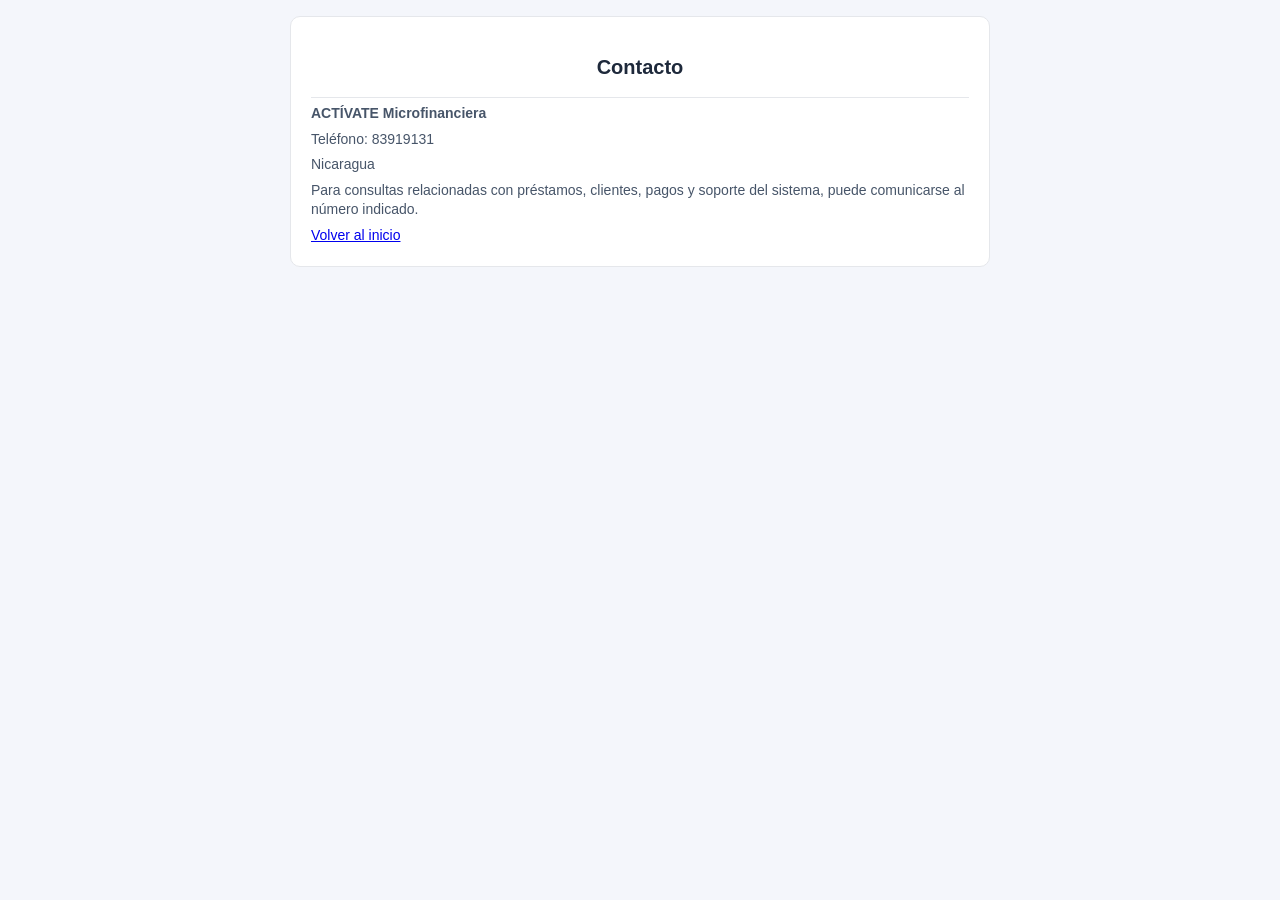
<file: contacto.html>
<!DOCTYPE html>
<html lang="es">
<head>
    <meta charset="UTF-8">
    <meta name="viewport" content="width=device-width, initial-scale=1.0">
    <title>Contacto - ACTÍVATE</title>
    <link rel="stylesheet" href="styles.css">
</head>
<body>

<div class="card">
    <h1>Contacto</h1>

    <p><strong>ACTÍVATE Microfinanciera</strong></p>

    <p>Teléfono: 83919131</p>

    <p>Nicaragua</p>

    <p>
        Para consultas relacionadas con préstamos, clientes,
        pagos y soporte del sistema, puede comunicarse al número indicado.
    </p>

    <a href="login.html">Volver al inicio</a>
</div>

</body>
</html>
</file>
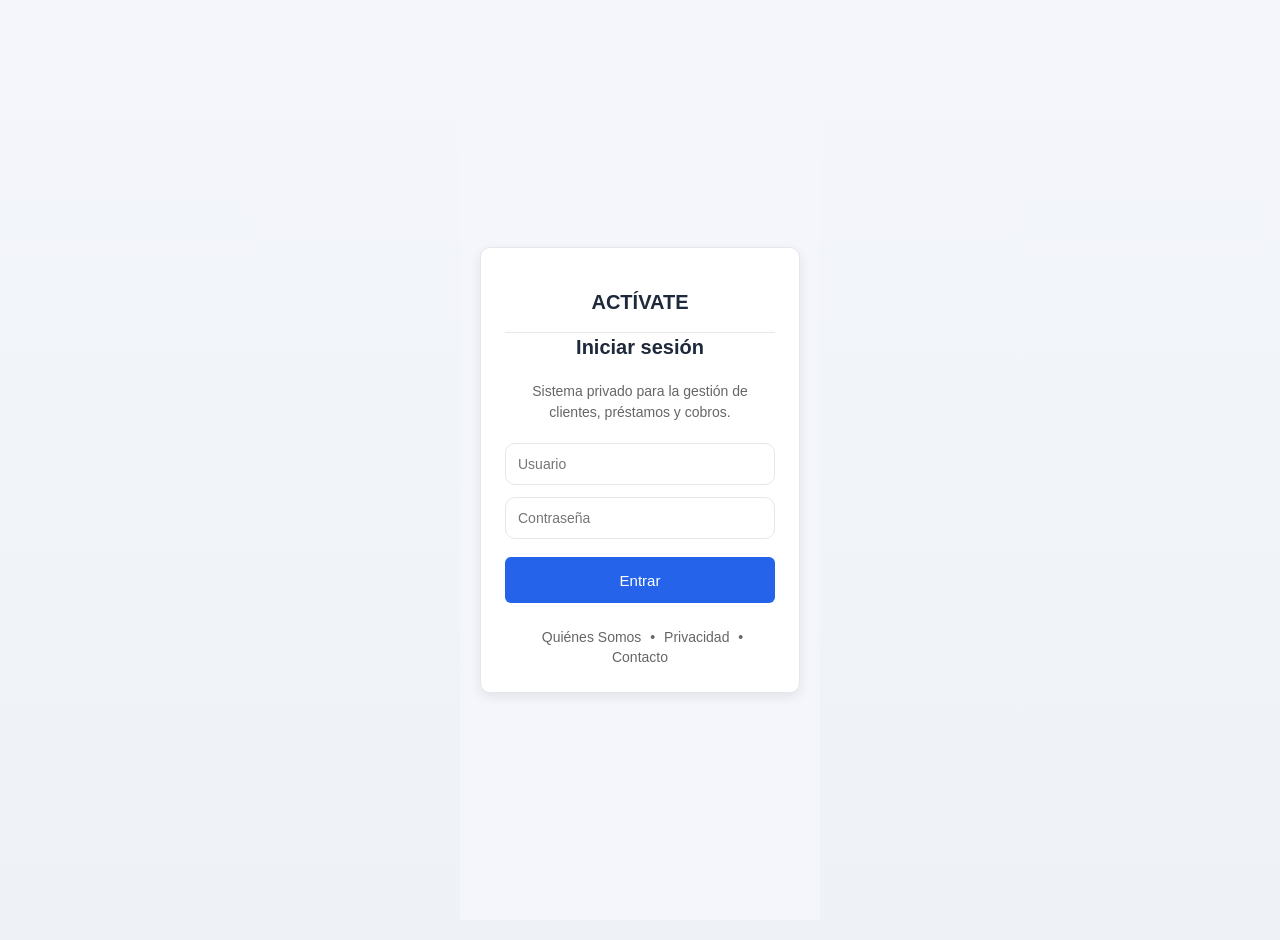
<file: login.html>
<!DOCTYPE html>
<html lang="es">
<head>
    <meta charset="UTF-8">
    <meta name="viewport" content="width=device-width, initial-scale=1.0">
    <title>ACTÍVATE - Inicio de Sesión</title>
    <link rel="stylesheet" href="styles.css">
</head>
<body>

<div class="login-page">

    <div class="login-card">

        <h1>ACTÍVATE</h1>

        <h2>Iniciar sesión</h2>

        <p class="login-desc">
            Sistema privado para la gestión de clientes,
            préstamos y cobros.
        </p>

        <input id="loginUsuario" placeholder="Usuario">
        <input id="loginPassword" type="password" placeholder="Contraseña">

        <button id="loginBtn" onclick="login()" type="button">
            <span class="btn-text">Entrar</span>
            <span class="btn-loader" aria-hidden="true"></span>
        </button>

        <p id="loginMsg"></p>

        <div class="login-footer">
            <a href="nosotros.html">Quiénes Somos</a>
            <span>•</span>
            <a href="privacidad.html">Privacidad</a>
            <span>•</span>
            <a href="contacto.html">Contacto</a>
        </div>

    </div>

</div>

<script src="js/toast.js"></script>
<script src="js/config.js"></script>

<script>
function setLoginLoading(isLoading) {
  const btn = document.getElementById("loginBtn");
  const text = btn.querySelector(".btn-text");
  const loader = btn.querySelector(".btn-loader");

  btn.disabled = isLoading;
  btn.classList.toggle("is-loading", isLoading);
  text.textContent = isLoading ? "Entrando..." : "Entrar";
  loader.style.display = isLoading ? "inline-block" : "none";
}

function login() {
  const usuario = document.getElementById("loginUsuario").value;
  const password = document.getElementById("loginPassword").value;

  setLoginLoading(true);

  fetch(`${API_URL}/api/auth/login`, {
    method: "POST",
    headers: {
      "Content-Type": "application/json"
    },
    body: JSON.stringify({ usuario, password })
  })
    .then(res => res.json())
    .then(data => {
      if (data.token) {

        localStorage.setItem("token", data.token);

        localStorage.setItem(
          "usuario_nombre",
          data.usuario.nombre || data.usuario.nombre_completo || "Administrador"
        );

        localStorage.setItem(
          "usuario_user",
          data.usuario.usuario || data.usuario.username || ""
        );

        window.location.href = "index.html";

      } else {
        document.getElementById("loginMsg").innerText =
          data.mensaje || "Error de login";
      }
    })
    .catch(err => {
      console.error(err);
      document.getElementById("loginMsg").innerText =
        "Error de conexión";
    })
    .finally(() => {
      setLoginLoading(false);
    });
}
</script>

</body>
</html>
</file>
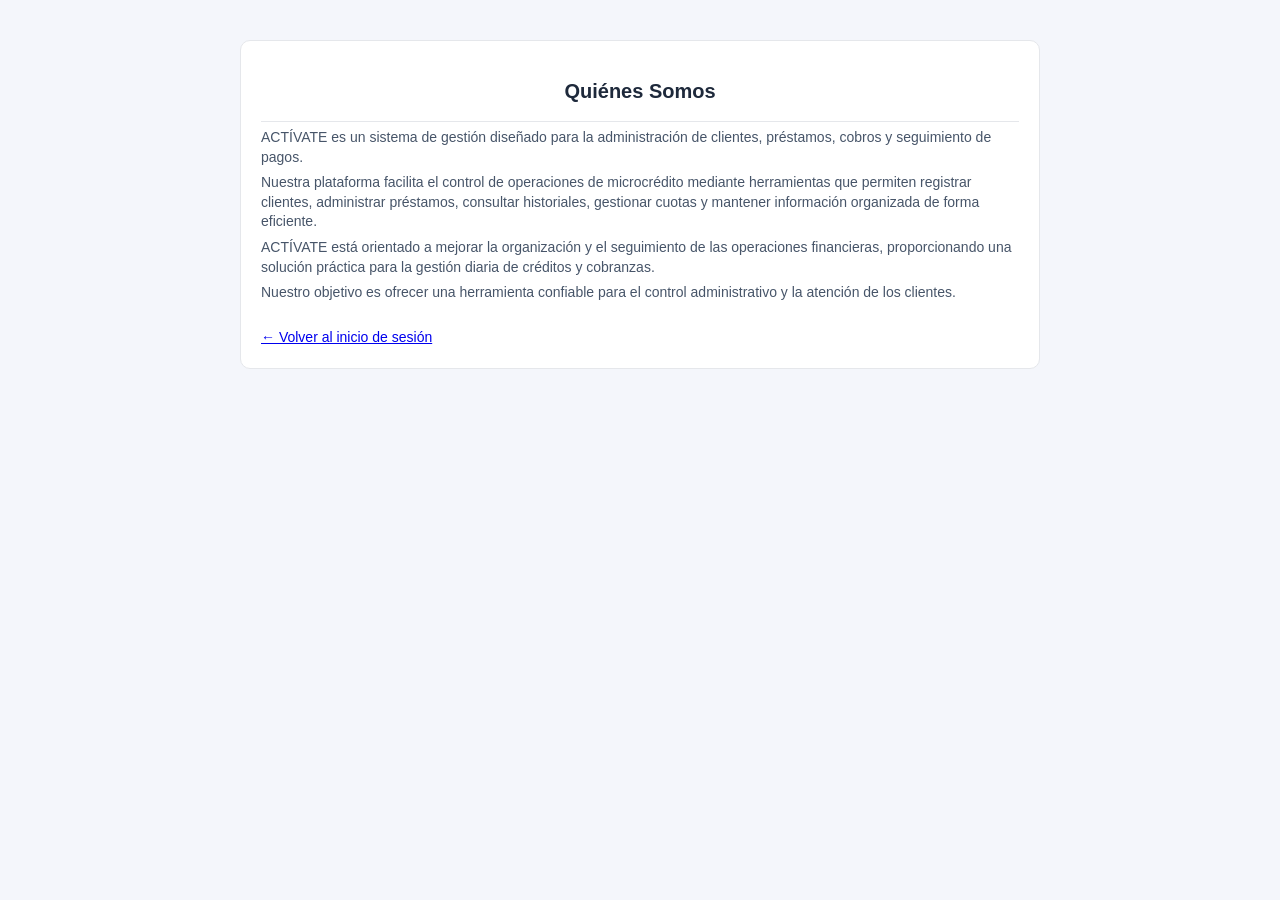
<file: nosotros.html>
<!DOCTYPE html>
<html lang="es">
<head>
    <meta charset="UTF-8">
    <meta name="viewport" content="width=device-width, initial-scale=1.0">
    <title>Quiénes Somos - ACTÍVATE</title>
    <link rel="stylesheet" href="styles.css">
</head>
<body>

<div class="card" style="max-width:800px; margin:40px auto;">

    <h1>Quiénes Somos</h1>

    <p>
        ACTÍVATE es un sistema de gestión diseñado para la administración
        de clientes, préstamos, cobros y seguimiento de pagos.
    </p>

    <p>
        Nuestra plataforma facilita el control de operaciones de
        microcrédito mediante herramientas que permiten registrar clientes,
        administrar préstamos, consultar historiales, gestionar cuotas y
        mantener información organizada de forma eficiente.
    </p>

    <p>
        ACTÍVATE está orientado a mejorar la organización y el seguimiento
        de las operaciones financieras, proporcionando una solución práctica
        para la gestión diaria de créditos y cobranzas.
    </p>

    <p>
        Nuestro objetivo es ofrecer una herramienta confiable para el
        control administrativo y la atención de los clientes.
    </p>

    <br>

    <a href="login.html">← Volver al inicio de sesión</a>

</div>

</body>
</html>
</file>
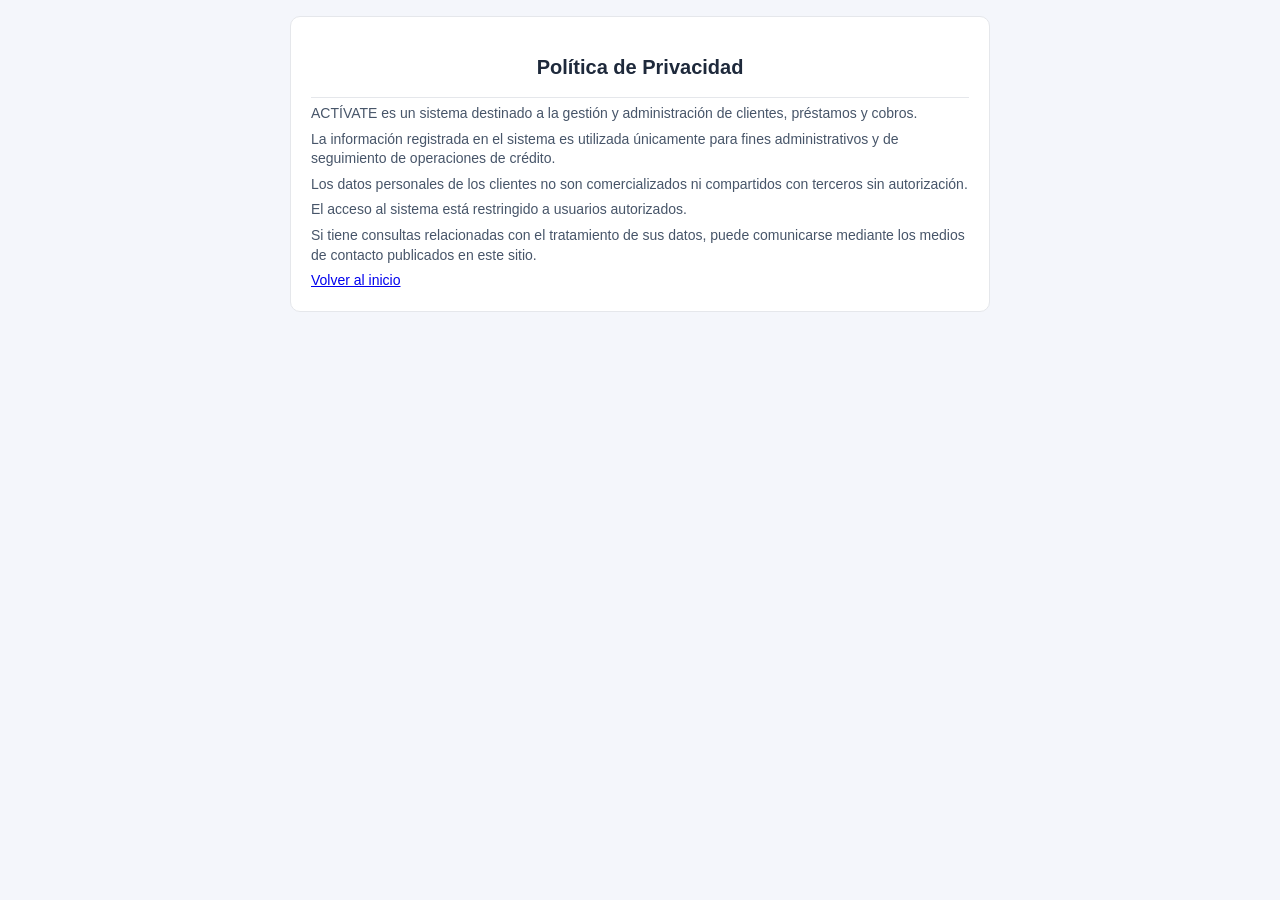
<file: privacidad.html>
<!DOCTYPE html>
<html lang="es">
<head>
    <meta charset="UTF-8">
    <meta name="viewport" content="width=device-width, initial-scale=1.0">
    <title>Política de Privacidad - ACTÍVATE</title>
    <link rel="stylesheet" href="styles.css">
</head>
<body>

<div class="card">
    <h1>Política de Privacidad</h1>

    <p>
        ACTÍVATE es un sistema destinado a la gestión y administración
        de clientes, préstamos y cobros.
    </p>

    <p>
        La información registrada en el sistema es utilizada únicamente
        para fines administrativos y de seguimiento de operaciones de crédito.
    </p>

    <p>
        Los datos personales de los clientes no son comercializados ni
        compartidos con terceros sin autorización.
    </p>

    <p>
        El acceso al sistema está restringido a usuarios autorizados.
    </p>

    <p>
        Si tiene consultas relacionadas con el tratamiento de sus datos,
        puede comunicarse mediante los medios de contacto publicados en este sitio.
    </p>

    <a href="login.html">Volver al inicio</a>
</div>

</body>
</html>
</file>
<file: styles.css>
/* =========================================================
   MICROFINANCIERA – CSS DESDE CERO (BASE)
   ========================================================= */

/* ========================
   VARIABLES DE COLOR
======================== */
:root {
  --color-primario: #2563eb;
  --color-primario-hover: #1e40af;

  --color-exito: #16a34a;
  --color-error: #dc2626;
  --color-warning: #f59e0b;

  --color-fondo: #f4f6fb;
  --color-card: #ffffff;

  --color-texto: #1e293b;
  --color-texto-sec: #475569;

  --color-borde: #e5e7eb;

  --radio-sm: 6px;
  --radio-md: 10px;
  --radio-lg: 14px;
}

/* ========================
   RESET CONTROLADO
======================== */
*,
*::before,
*::after {
  box-sizing: border-box;
}

/* ========================
   BODY GENERAL
======================== */
body {
  margin: 0;
  font-family: "Segoe UI", Arial, sans-serif;
  font-weight: 500;
  text-rendering: optimizeLegibility;
  -webkit-font-smoothing: antialiased;
  -moz-osx-font-smoothing: grayscale;
  background: var(--color-fondo);
  color: var(--color-texto);
  font-size: 14px;
  line-height: 1.4;
}

/* ========================
   TEXTOS BÁSICOS
======================== */
h1 {
  margin: 0;
  padding: 16px;
  text-align: center;
  background: var(--color-card);
  border-bottom: 1px solid var(--color-borde);
  font-size: 20px;
  font-weight: 600;
}

h2 {
  margin: 0 0 12px;
  font-size: 18px;
  font-weight: 600;
  color: var(--color-texto);
}

p {
  margin: 6px 0;
  color: var(--color-texto-sec);
}

small {
  font-size: 12px;
  color: var(--color-texto-sec);
}
/* ========================
   SECCIONES
======================== */
.seccion {
  display: none;
  padding: 16px;
}

.seccion.activa {
  display: block;
}
/* =========================================================
   MENÚ SUPERIOR – DESKTOP
   ========================================================= */

.menu {
  display: flex;
  flex-wrap: wrap;
  justify-content: center;
  gap: 12px;
  background: var(--color-card);
  padding: 12px 14px;
  border-bottom: 1px solid var(--color-borde);
}

.menu button {
  background: var(--color-primario);
  color: white;
  border: none;
  border-radius: 999px; /* SOLO DESKTOP */
  padding: 8px 18px;
  font-size: 14px;
  font-weight: 500;
  cursor: pointer;
  box-shadow: 0 1px 3px rgba(0,0,0,0.12);
  transition:
    background-color 0.25s ease,
    box-shadow 0.25s ease,
    transform 0.15s ease;
}

.menu button:hover {
  background: var(--color-primario-hover);
  box-shadow: 0 3px 8px rgba(0,0,0,0.18);
  transform: translateY(-1px);
}

.menu button.activo {
  background: var(--color-primario-hover);
}
/* =========================================================
   MENÚ RESPONSIVE – MOBILE (CORREGIDO)
   ========================================================= */

.menu-toggle {
  display: none;
  position: fixed;
  top: 12px;
  left: 12px;
  background: var(--color-primario);
  color: white;
  border: none;
  padding: 6px 10px;
  font-size: 20px;
  border-radius: var(--radio-sm);
  z-index: 1000;
  cursor: pointer;
}

@media (max-width: 768px) {

  .menu-toggle {
    display: block;
  }

  .menu {
    position: fixed;
    top: 0;
    left: 0;
    width: 240px;
    height: 100vh;
    background: var(--color-card);
    border-right: 1px solid var(--color-borde);
    flex-direction: column;
    justify-content: flex-start;
    padding: 60px 10px 10px;
    gap: 6px;
    transform: translateX(-100%);
    transition: transform .3s ease;
    z-index: 999;
    overflow-y: auto;
    -webkit-overflow-scrolling: touch;
  }

  .menu.open {
    transform: translateX(0);
  }

  /* ✅ normalización clave */
  .menu button {
    width: 100%;
    text-align: left;
    border-radius: 8px !important;
    padding: 10px 12px;
    font-size: 14px;
    font-weight: 500;
    box-shadow: none;
  }

  .menu button.activo {
    background: var(--color-primario);
    color: white;
    border-radius: 8px !important;
  }

  h1 {
    font-size: 18px;
    margin-top: 50px;
  }
}
/* =========================================================
   CARDS – CONTENEDORES PRINCIPALES
   ========================================================= */

.card {
  background: var(--color-card);
  max-width: 700px;
  margin: 16px auto;
  padding: 20px;
  border-radius: var(--radio-md);
  border: 1px solid var(--color-borde);
}

.card h2 {
  margin-bottom: 14px;
  font-size: 18px;
}

/* =========================================================
   FORMULARIOS – INPUTS / SELECT / TEXTAREA
   ========================================================= */

input,
select,
textarea {
  width: 100%;
  padding: 10px;
  margin-bottom: 12px;
  border-radius: var(--radio-sm);
  border: 1px solid var(--color-borde);
  font-size: 14px;
  color: var(--color-texto);
}

input:focus,
select:focus,
textarea:focus {
  outline: none;
  border-color: var(--color-primario);
}

/* =========================================================
   BOTONES GENERALES (NO MENÚ)
   ========================================================= */

button {
  background: var(--color-primario);
  color: white;
  border: none;
  border-radius: var(--radio-sm);
  padding: 10px 14px;
  font-size: 14px;
  cursor: pointer;
}

button:hover {
  background: var(--color-primario-hover);
}

.eliminar {
  background: var(--color-error);
}

.eliminar:hover {
  background: #b91c1c;
}
/* =========================================================
   LISTAS GENERALES
   ========================================================= */

ul {
  list-style: none;
  padding: 0;
  margin: 0;
}

li {
  padding: 10px;
  border-bottom: 1px solid var(--color-borde);
}

.link-cliente {
  color: var(--color-primario);
  font-weight: 600;
  cursor: pointer;
}

.link-cliente:hover {
  text-decoration: underline;
}

.estado-prestamo {
  font-size: 13px;
  color: var(--color-texto-sec);
}

/* =========================================================
   MENSAJES SIMPLES
   ========================================================= */

#mensaje {
  font-size: 13px;
  margin-bottom: 10px;
  font-weight: 500;
}
/* =========================================================
   FICHA DE CLIENTE – CONTENEDOR GENERAL
   ========================================================= */

.ficha-full {
  padding: 20px;
}

.ficha-contenedor {
  max-width: 900px;
  margin: 0 auto;
  background: var(--color-card);
  border: 1px solid var(--color-borde);
  border-radius: var(--radio-md);
  padding: 20px;
}

/* =========================================================
   ESTRUCTURA DE FICHA
   ========================================================= */

.ficha {
  display: grid;
  grid-template-columns: 180px 1fr;
  gap: 20px;
  align-items: flex-start;
}

.ficha img {
  width: 160px;
  height: 160px;
  border-radius: 50%;
  object-fit: cover;
  border: 2px solid var(--color-borde);
  margin: 0 auto;
}

.ficha .info h2 {
  margin-bottom: 8px;
}

.ficha .info p {
  margin: 4px 0;
  font-size: 14px;
}

#totalPagado {
  font-weight: 600;
  color: var(--color-exito);
}
.ficha-seccion {
  margin-top: 20px;
  padding-top: 15px;
  border-top: 1px solid var(--color-borde);
}

.ficha-seccion h3 {
  margin-bottom: 10px;
  font-size: 16px;
}

#prestamosCliente .card {
  background: #f8fafc;
  padding: 12px;
}

#listaComentarios div {
  border: 1px solid var(--color-borde);
  border-radius: var(--radio-sm);
  padding: 10px;
  margin-bottom: 8px;
  background: #fafafa;
  font-size: 13px;
}

#listaComentarios small {
  display: block;
  margin-bottom: 4px;
  color: var(--color-texto-sec);
}

#calendarioCuotas {
  display: grid;
  gap: 8px;
}


#calendarioCuotas .cuota-card {
  border: 1px solid var(--color-borde);
  border-radius: var(--radio-sm);
  padding: 8px 10px;
  background: var(--color-card);
  font-size: 13px;
  box-shadow: 0 1px 4px rgba(15, 23, 42, 0.06);
  margin-bottom: 6px;
}

#calendarioCuotas .cuota-card strong {
  display: block;
  margin-bottom: 2px;
  font-size: 13px;
}

#calendarioCuotas .cuota-card .cuota-meta {
  display: block;
  margin-top: 4px;
  color: var(--color-texto-sec);
  line-height: 1.5;
}

#calendarioCuotas .cuota-card .cuota-meta div {
  line-height: 1.4;
  font-size: 12px;
  margin-bottom: 2px;
}

#calendarioCuotas .cuota-card .cuota-actions {
  display: flex;
  flex-wrap: nowrap;
  gap: 4px;
  margin-top: 4px;
}

#calendarioCuotas .cuota-card.cuota-pendiente {
  background: #fef2f2;
  border-color: #f8c0c4;
}

#calendarioCuotas .cuota-card.cuota-pagada {
  background: #f0fdf4;
  border-color: #d1f6dc;
}

#calendarioCuotas .cuota-card .cuota-mora {
  margin-top: 10px;
  padding: 10px;
  border-radius: 8px;
  background: #fff3cd;
  color: #664d03;
  font-size: 13px;
}
.dash-grid {
  display: grid;
  grid-template-columns: repeat(auto-fit, minmax(150px, 1fr));
  gap: 12px;
}

.dash-item {
  background: var(--color-card);
  border: 1px solid var(--color-borde);
  border-radius: var(--radio-md);
  padding: 14px;
  text-align: center;
  font-weight: 600;
}

#listaFrecuentes p {
  padding: 10px;
  border: 1px solid var(--color-borde);
  border-radius: var(--radio-sm);
}

#listaTrabajosAdmin li,
#listaBarriosAdmin li,
#listaUsuarios li {
  padding: 8px;
  border: 1px solid var(--color-borde);
  border-radius: var(--radio-sm);
}

.hidden {
  display: none !important;
}
/* =========================================================
   RESPONSIVE BÁSICO PARA FICHA
   ========================================================= */

@media (max-width: 768px) {

  .ficha {
    grid-template-columns: 1fr;
    text-align: center;
  }

  .ficha img {
    margin-bottom: 10px;
  }

}
/* =========================================================
   DASHBOARD
   ========================================================= */

.dash-grid {
  display: grid;
  grid-template-columns: repeat(auto-fit, minmax(150px, 1fr));
  gap: 12px;
  margin-top: 10px;
}

.dash-item {
  background: var(--color-card);
  border: 1px solid var(--color-borde);
  border-radius: var(--radio-md);
  padding: 14px;
  text-align: center;
  font-size: 14px;
  font-weight: 600;
}
/* =========================================================
   CLIENTES FRECUENTES
   ========================================================= */

#listaFrecuentes p {
  padding: 10px;
  border: 1px solid var(--color-borde);
  border-radius: var(--radio-sm);
  margin-bottom: 8px;
  font-size: 14px;
}
/* =========================================================
   ADMIN: TRABAJOS / BARRIOS / USUARIOS
   ========================================================= */

#listaTrabajosAdmin li,
#listaBarriosAdmin li,
#listaUsuarios li {
  padding: 8px 10px;
  border: 1px solid var(--color-borde);
  border-radius: var(--radio-sm);
  font-size: 13px;
  margin-bottom: 6px;
}
/* =========================================================
   UTILIDADES GENERALES
   ========================================================= */

.text-center { text-align: center; }
.text-right { text-align: right; }

.mt-5 { margin-top: 5px; }
.mt-10 { margin-top: 10px; }
.mt-20 { margin-top: 20px; }

.mb-5 { margin-bottom: 5px; }
.mb-10 { margin-bottom: 10px; }
.mb-20 { margin-bottom: 20px; }

.hidden {
  display: none !important;
}
/* =========================================================
   ÁREAS DE TEXTO (COMENTARIOS / DIRECCIÓN)
   ========================================================= */

textarea {
  background: #fafafa;
  border: 1px solid var(--color-borde);
  border-radius: var(--radio-md);
  padding: 12px;
  font-size: 14px;
  line-height: 1.5;
  min-height: 90px;
  resize: vertical;
  transition:
    border-color 0.25s ease,
    box-shadow 0.25s ease,
    background-color 0.25s ease;
}

textarea:hover {
  background: #ffffff;
}

textarea:focus {
  outline: none;
  background: #ffffff;
  border-color: var(--color-primario);
  box-shadow: 0 0 0 3px rgba(37, 99, 235, 0.15);
}
/* =========================================================
   LOGIN – ESTILO ESPECÍFICO
   ========================================================= */

body:has(#loginUsuario) {
  display: flex;
  justify-content: center;
  align-items: center;
  min-height: 100vh;
  padding: 20px;
  background: linear-gradient(
    180deg,
    #f4f6fb 0%,
    #eef2f7 100%
  );
}

body:has(#loginUsuario) > * {
  max-width: 360px;
  width: 100%;
}

body:has(#loginUsuario) h2 {
  text-align: center;
  margin-bottom: 20px;
  font-size: 20px;
}

#loginUsuario,
#loginPassword {
  background: #ffffff;
  border-radius: var(--radio-md);
  padding: 12px;
}

button[onclick="login()"] {
  margin-top: 10px;
  padding: 12px;
  font-size: 15px;
  border-radius: var(--radio-md);
}

#loginBtn {
  display: flex;
  align-items: center;
  justify-content: center;
  gap: 8px;
  min-height: 46px;
}

#loginBtn.is-loading {
  opacity: 0.9;
}

#loginBtn:disabled {
  cursor: wait;
  opacity: 0.8;
}

.btn-loader {
  width: 14px;
  height: 14px;
  border: 2px solid rgba(255,255,255,0.35);
  border-top-color: #ffffff;
  border-radius: 50%;
  display: none;
  animation: login-spin 0.8s linear infinite;
}

@keyframes login-spin {
  to {
    transform: rotate(360deg);
  }
}

#loginMsg {
  margin-top: 12px;
  font-size: 13px;
  text-align: center;
  color: var(--color-error);
}
/* =========================================================
   LOGIN – COMPATIBLE WEB + ANDROID
   ========================================================= */

.login-page {
  min-height: 100vh;
  display: flex;
  align-items: center;
  justify-content: center;
  background: #f4f6fb;
  padding: 20px;
}

.login-card {
  width: 100%;
  max-width: 360px;
  background: #ffffff;
  border: 1px solid var(--color-borde);
  border-radius: var(--radio-md);
  padding: 24px;
  box-shadow: 0 4px 12px rgba(0,0,0,0.08);
}

.login-card h2 {
  text-align: center;
  margin-bottom: 20px;
  font-size: 20px;
}

.login-card input {
  width: 100%;
  padding: 12px;
  margin-bottom: 12px;
  border-radius: var(--radio-sm);
  border: 1px solid var(--color-borde);
  font-size: 14px;
}

.login-card button {
  width: 100%;
  padding: 12px;
  font-size: 15px;
  border-radius: var(--radio-sm);
  margin-top: 6px;
}

#loginMsg {
  margin-top: 12px;
  font-size: 13px;
  text-align: center;
  color: var(--color-error);
}
#recordatorios h2,
#recordatorios p {
  text-align: center;
}

.recordatorio-dia {
  display: flex;
  justify-content: space-between;
  align-items: center;
  gap: 10px;
}

.recordatorio-dia button {
  white-space: nowrap;
}
/* Evitar comportamientos raros */
button {
  box-sizing: border-box;
}

html, body {
  overflow-x: hidden;
}
/* =========================================================
   RECORDATORIOS – BOTONES DE FILTRO
   ========================================================= */

#recordatorios {
  max-width: 900px;
  margin: 0 auto;
}

/* Contenedor de filtros (si los botones están uno tras otro) */
#recordatorios .filtros,
#recordatorios > button {
  display: inline-flex;
}

/* Botones de filtro */
#recordatorios button {
  background: #eef2ff;
  color: var(--color-primario);
  border: 1px solid #dbe3ff;

  padding: 8px 14px;
  margin-right: 6px;

  border-radius: 999px;
  font-size: 14px;
  font-weight: 500;

  cursor: pointer;
  transition: background-color 0.2s ease, color 0.2s ease;
}

/* Hover suave */
#recordatorios button:hover {
  background: #e0e7ff;
}

/* Filtro activo */
#recordatorios button.activo {
  background: var(--color-primario);
  color: white;
  border-color: var(--color-primario);
}


/* 🔶 LISTA DE PENDIENTES */
#listaBarriosPendientes li {
  display: flex;
  justify-content: space-between;
  align-items: center;
  padding: 10px;
  margin-bottom: 8px;
  border-radius: 8px;
  background-color: #fff4cc; /* amarillo suave */
  border: 1px solid #ffe58f;
}

/* 🟡 etiqueta pendiente */
.barrio-pendiente {
  font-weight: bold;
  color: #b8860b;
}

/* ✅ botón aprobar */
.btn-aprobar {
  background-color: #28a745;
  color: white;
  border: none;
  padding: 6px 10px;
  border-radius: 5px;
  margin-left: 10px;
  cursor: pointer;
}

.btn-aprobar:hover {
  background-color: #218838;
}

/* ❌ botón eliminar */
.btn-eliminar {
  background-color: #dc3545;
  color: white;
  border: none;
  padding: 6px 10px;
  border-radius: 5px;
  margin-left: 5px;
  cursor: pointer;
}

.btn-eliminar:hover {
  background-color: #c82333;
}

/* 🔷 FILA SUPERIOR */
.dash-row {
  display: flex;
  gap: 15px;
}

/* 🔷 TARJETAS PEQUEÑAS */
.card.mini {
  flex: 1;
  max-height: 250px;
  overflow-y: auto;
}

@media (max-width: 768px) {
  .dash-row {
    flex-direction: column;
    gap: 12px;
  }

  .dash-row .card.mini {
    max-height: none;
  }
}

/* 🔷 GRÁFICO SEMICIRCULAR EN CENTRO */
#graficoMeta {
  display: block;
  margin: 0 auto 18px auto;
  width: 100%;
  max-width: 300px;
  height: auto;
}

/* 🔷 LISTAS */
.card.mini div {
  font-size: 14px;
}

/* 🔷 CLIENTES */
#clientesActivos div,
#clientesSinPrestamo div {
  display: flex;
  justify-content: space-between;
  padding: 6px;
  border-bottom: 1px solid #ccc;
  cursor: pointer;
}

/* 🔷 BOTÓN */
#clientesSinPrestamo button {
  font-size: 12px;
  background: #007bff;
  color: white;
  border: none;
  border-radius: 4px;
  padding: 3px 6px;
  cursor: pointer;
}

#clientesSinPrestamo button:hover {
  background: #0056b3;
}


.cuota-pendiente {
  background: #f8d7da;
}

.cuota-pagada {
  background: #d4edda;
}

.cuota-mora-box {
  margin-top: 10px;
  padding: 10px;
  background: #f5c6cb;
  border-radius: 8px;
  font-weight: bold;
  color: #721c24;
}

.cuota-contenido div {
  margin: 4px 0;
}

.cuota-actions {
  margin-top: 4px;
  display: flex;
  gap: 4px;
  flex-wrap: nowrap;
}

.cuota-actions button {
  padding: 5px 8px;
  font-size: 12px;
  white-space: nowrap;
}




/* compactar tarjeta */
.cuota-card {
  padding: 8px 10px;
  border-radius: 6px;
  margin-bottom: 4px;
}

/* botones más pegados */
.cuota-actions {
  margin-top: 4px;
  display: flex;
  gap: 4px;
}

.cuota-info{
    display:grid;
    grid-template-columns: 1fr 1fr;
    gap:8px 30px;
    margin-top:8px;
}

.cuota-info div{
    margin:0;
    font-size:14px;
    line-height:1.4;
}

/* El Total a pagar ocupa toda la fila */
.cuota-info div:last-child{
    grid-column:1 / -1;
    margin-top:4px;
    font-size:15px;
}

.login-footer {
    margin-top: 25px;
    text-align: center;
    font-size: 14px;
    color: #666;
}

.login-footer a {
    color: #666;
    text-decoration: none;
    margin: 0 5px;
    transition: color 0.2s;
}

.login-footer a:hover {
    color: #2563eb;
}

.login-desc {
    text-align: center;
    font-size: 14px;
    color: #666;
    margin: 10px 0 20px;
    line-height: 1.5;
}

#graficoPrestamos,
#graficoRecuperacion {
  width: 100%;
  max-height: 320px;
  margin-top: 15px;
}
.perfil-crediticio {
  margin-top: 15px;
}

.score-box {
  margin-bottom: 25px;
}

.score-barra {
  width: 100%;
  height: 22px;
  background: #ddd;
  border-radius: 20px;
  overflow: hidden;
}

.score-relleno {
  height: 100%;
  width: 0%;
  background: #2563eb;
  transition: 0.5s;
}

.score-cards {
  display: grid;
  grid-template-columns: repeat(auto-fit,minmax(180px,1fr));
  gap: 15px;
}

.score-card {
  background: #f5f5f5;
  border-radius: 12px;
  padding: 15px;
  text-align: center;
}

.score-card h4 {
  margin-bottom: 8px;
}

.score-card p {
  font-size: 20px;
  font-weight: bold;
}

.prestamos-tabs{
  display:flex;
  justify-content:center;
  align-items:center;
  gap:12px;

  margin:20px auto;
  width:fit-content;
  max-width:100%;

  overflow-x:auto;
  scrollbar-width:none;
}

.prestamos-tabs::-webkit-scrollbar{
  display:none;
}

.tab-prestamo{

  border:none;
  border-radius:12px;

  padding:12px 20px;

  background:#f1f3f5;
  color:#495057;

  font-weight:600;
  font-size:15px;

  cursor:pointer;

  white-space:nowrap;
  flex-shrink:0;

  transition:.2s;
}

.tab-prestamo:hover{
  background:#e9ecef;
}

.tab-prestamo.activo{
  background:#0d6efd;
  color:white;
}

/* SOLO MOVIL */

@media (max-width:768px){

  .prestamos-tabs{
    width:100%;
    justify-content:flex-start;

    padding:0 10px;

    gap:8px;
  }

  .tab-prestamo{
    padding:10px 16px;
    font-size:14px;
  }

}

.btn-anular-prestamo{
  margin-top:10px;

  background:#dc3545;
  color:white;

  border:none;
  border-radius:8px;

  padding:8px 14px;

  cursor:pointer;
}

.btn-anular-prestamo:hover{
  background:#bb2d3b;
}


.auditoria-card{
  margin-bottom:15px;
  border-left:5px solid #2563eb;
}

.auditoria-card p{
  margin:6px 0;
}

.notificacion-card{
  margin-bottom:15px;
  border-left:5px solid #2563eb;
}

.btn-leer{
  margin-right:10px;
}

.btn-confirmar{
  background:#16a34a;
  color:white;
}

.topbar {

  position: relative;

  display: flex;
  justify-content: center;
  align-items: center;

  padding: 20px;

  background: white;

  border-bottom: 1px solid #e5e7eb;

}

.topbar h1 {

  margin: 0;

  text-align: center;

}


.topbar-actions {
  display: flex;
  align-items: center;
  gap: 15px;
}

#campanitaNotificaciones {

  position: fixed;

  top: 20px;
  right: 20px;

  z-index: 9999;

  cursor: pointer;

  display: flex;
  align-items: center;
  justify-content: center;

}




#contadorNotificaciones {

  min-width: 20px;
  height: 20px;

  border-radius: 50%;

  background: red;
  color: white;

  font-size: 12px;
  font-weight: bold;

  display: flex;
  align-items: center;
  justify-content: center;

}



.campana-svg {

  width: 30px;
  height: 30px;

  color: #1f2937;

  transition: .2s;
}

#campanitaNotificaciones:hover .campana-svg {

  transform: scale(1.1);

}





.menu-toggle {

  position: fixed;

  left: 15px;
  top: 15px;

  z-index: 9999;

}
@media (max-width: 768px) {

  .topbar {
    padding: 20px 10px;
  }

  .topbar h1 {
    font-size: 24px;
  }

}


.panel-notificaciones {

  display: none;

  position: fixed;

  top: 65px;
  right: 15px;

  width: 320px;

  max-height: 500px;

  overflow-y: auto;

  background: white;

  border-radius: 12px;

  box-shadow: 0 4px 20px rgba(0,0,0,.15);

  z-index: 9998;

  padding: 15px;

}

.panel-notificaciones.abierto {

  display: block;

}

.item-panel-notificacion {

  padding: 10px;

  border-bottom: 1px solid #eee;

  cursor: pointer;

}

.item-panel-notificacion:hover {

  background: #f5f5f5;

}

.item-panel-accion {

  padding: 12px;

  cursor: pointer;

  font-weight: bold;

  text-align: center;

}

.item-panel-accion:hover {

  background: #f5f5f5;

}
</file>
